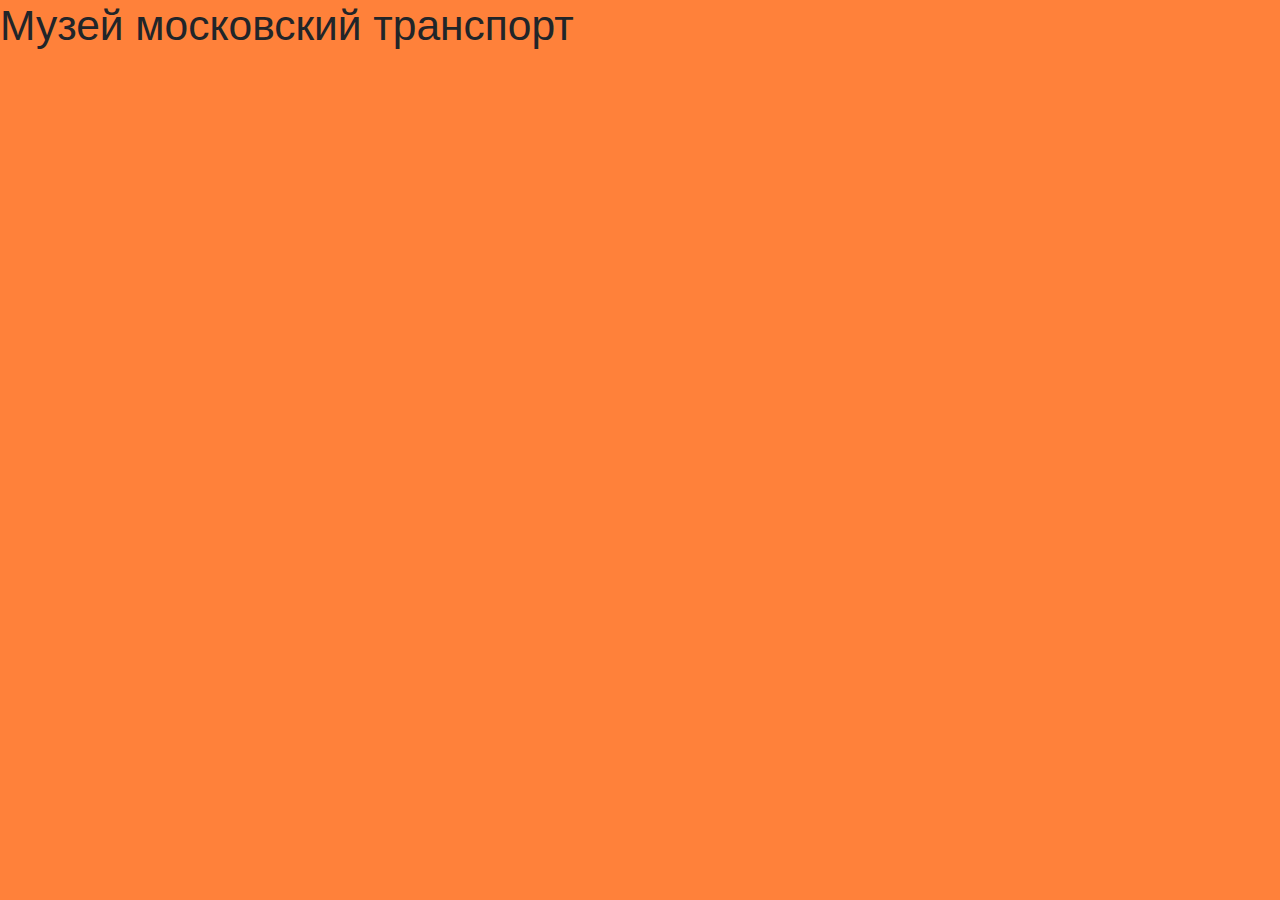
<file: index.html>
<!DOCTYPE html>
<html>
	<head>
		<title>Геймификация Музея Московского Транспорта</title>
		<meta charset="utf-8">
		<link rel="stylesheet" href="https://cdn.jsdelivr.net/npm/bootstrap@4.0.0/dist/css/bootstrap.min.css" integrity="sha384-Gn5384xqQ1aoWXA+058RXPxPg6fy4IWvTNh0E263XmFcJlSAwiGgFAW/dAiS6JXm" crossorigin="anonymous">
		<link rel="stylesheet" type="text/css" href="assets/css/main.css">
		<meta name='viewport' content='width=device-width, initial-scale=1.0, maximum-scale=1.0, user-scalable=0' />
	</head>
	<body>
		<h1>Музей московский транспорт</h1>
	</body>
</html>
</file>
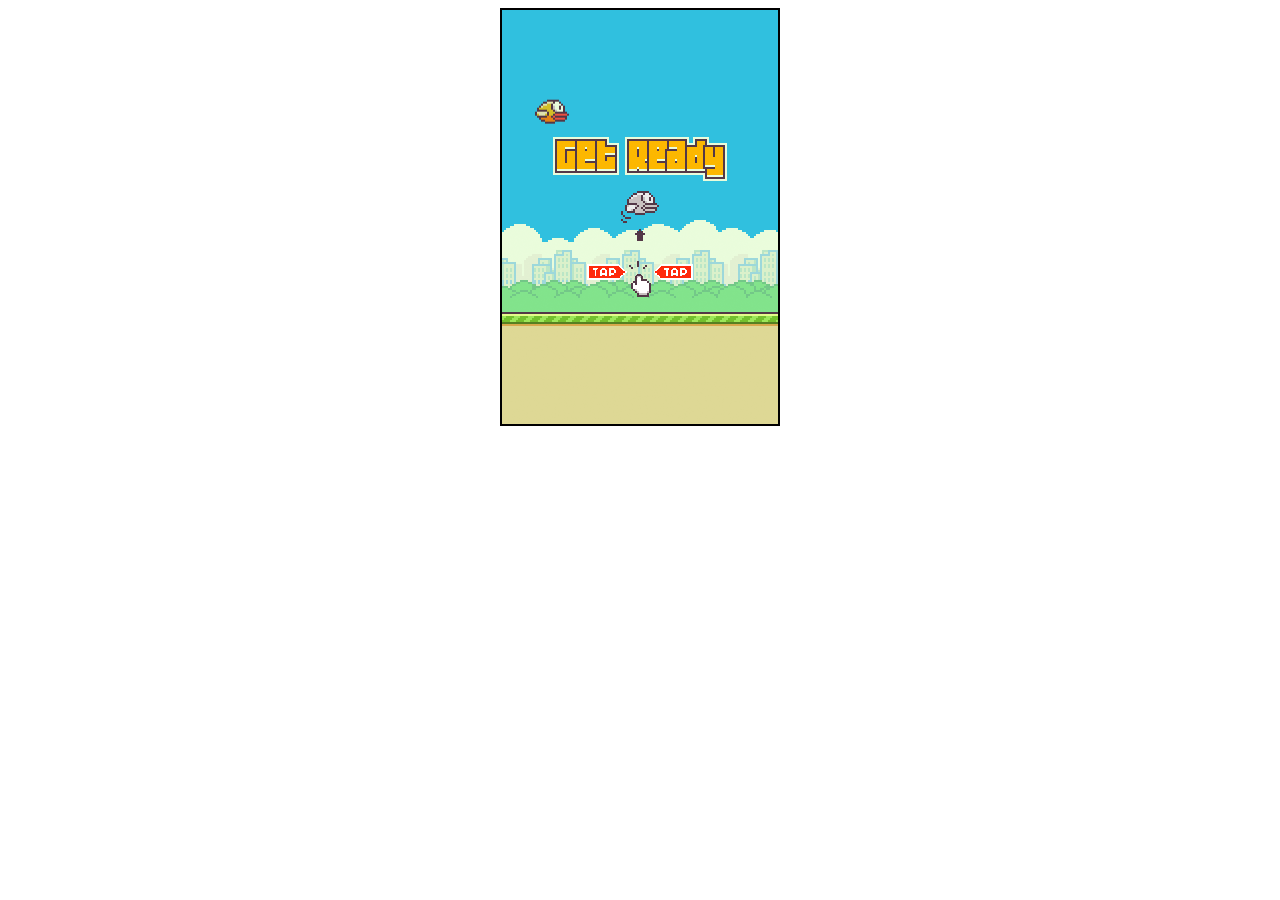
<file: flappy/index.html>
<!DOCTYPE html>
<html lang="en">
<head>
    <meta charset="UTF-8">
    <meta name="viewport" content="width=device-width, initial-scale=1.0">
    <meta http-equiv="X-UA-Compatible" content="ie=edge">
    <title>FlappyBird</title>
    <link rel="stylesheet" href="style.css" > 
    <link href="https://fonts.googleapis.com/css?family=Squada+One&display=swap" rel="stylesheet">
</head>
<body>
    <canvas id="canvas" width="276" height="414"></canvas>
    <script src="game.js"></script>
</body>
</html>
</file>
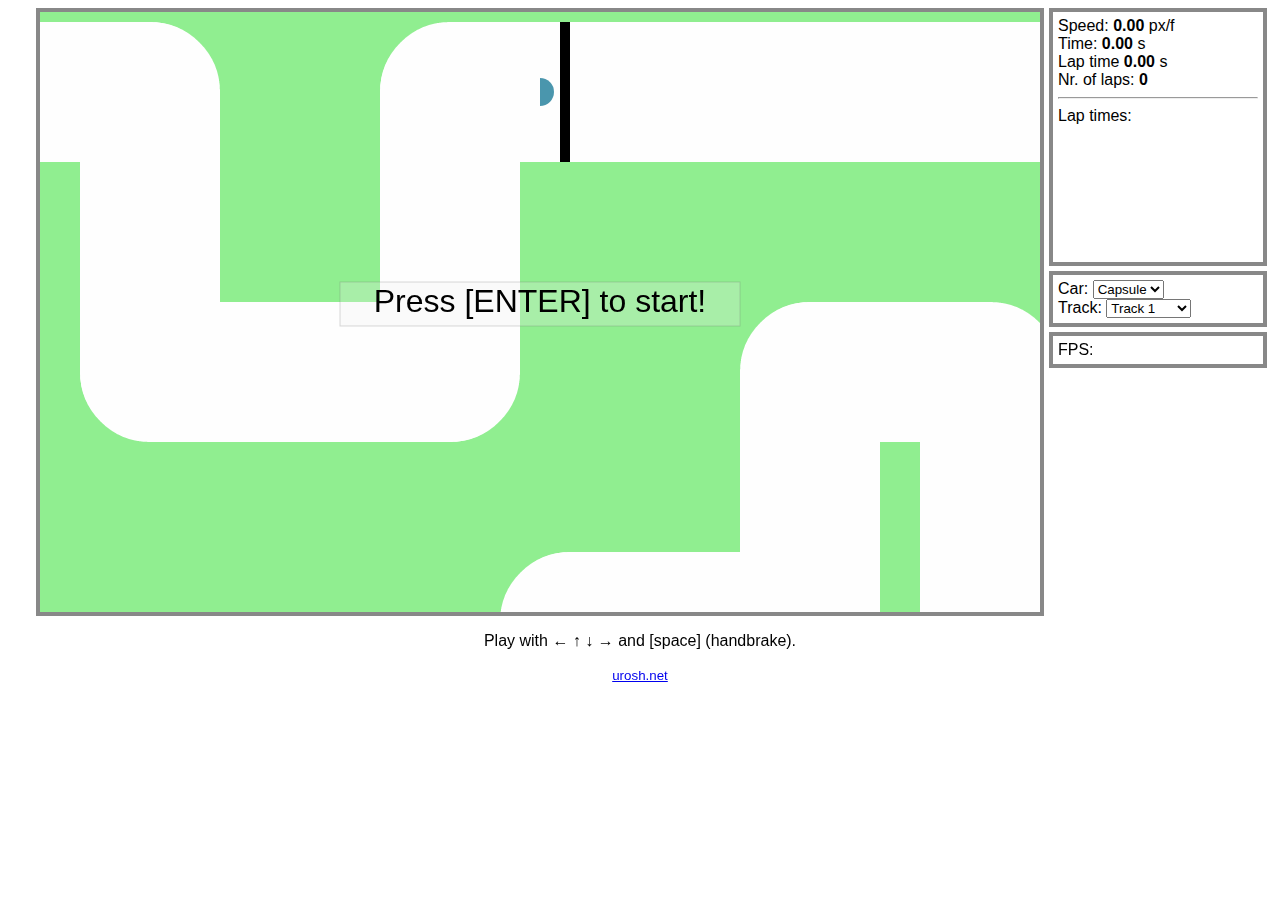
<file: race/index.html>
<!DOCTYPE HTML>
<html>
	<head>
		<meta charset="UTF-8">
		<title>Race</title>
		<style>
		body {
			font-family: "Helvetica Neue", Helvetica, Arial, sans-serif;
		}
		#container {
			width: 1208px;
			display: block;
			margin-left: auto;
			margin-right: auto;
		}
		#canvasContainer {
			width: 1008px;
			float: left;
		}
		#statsContainer {
			width: 200px;
			float: right;
		}
		.row {
			width: inherit;
			display: inline-block;
		}
		.border {
			border: 4px solid #888;
		}
		.box {
			display: block; 
			width: 100%;
			margin: 0px 5px;
			margin-bottom: 5px;
			padding: 5px;
		}
		.lapList {
			height: 100px;
			overflow-y: auto;
		}
		.canvas {
			float: right;
		}
		.center {
			text-align: center;
		}
		.hidden {
			display: none;
		}

		a:visited {
			color: #000;
		}

		a:hover {
			color: #999;
		}

		span.b {
			font-weight: bold;
		}
		</style>
		<script>function keyHandler () { }</script>
	</head>
	<body onkeydown="keyHandler(event)" onkeyup="keyHandler(event)">
		<div id="container">
			<div id="canvasContainer">
				<canvas id="raceTrack" width="1000" height="600" class="border canvas"></canvas>
			</div>
			<div id="statsContainer">
				<div class="border box">
						Speed: <span id="speed" class="b">0.00</span> px/f <br>
						Time: <span id="time" class="b">0.00</span> s <br>
						Lap time <span id="lapTime" class="b">0.00</span> s <br>
						Nr. of laps: <span id="nrLaps" class="b">0</span> <br>
						<hr>
						Lap times: <ol id="lapTimes" class="lapList"></ol>
				</div>
				<div class="border box">
					Car: <select name="selectCar" onchange=""><option value="car1">Capsule</option></select><br>
					Track: <select name="selectTrack" onchange="selectTrack();"></select>
				</div>
				<div class="border box">
					FPS: <span id="fps"></span>
				</div>
			</div>
			<div class="row center">
				<p class="controls">Play with &larr; &uarr; &darr; &rarr; and [space] (handbrake).</p>
			</div>
			<div class="row center">
				<small><a href="http://urosh.net/">urosh.net</a></small>
			</div>
		</div>
		<div class="hidden"><img id="track"><img id="hiddenTrack"><canvas id="hiddenCanvas" width="750" height="500"></canvas></div>
		<script src='race.js'></script>
	</body>
</html>
</file>
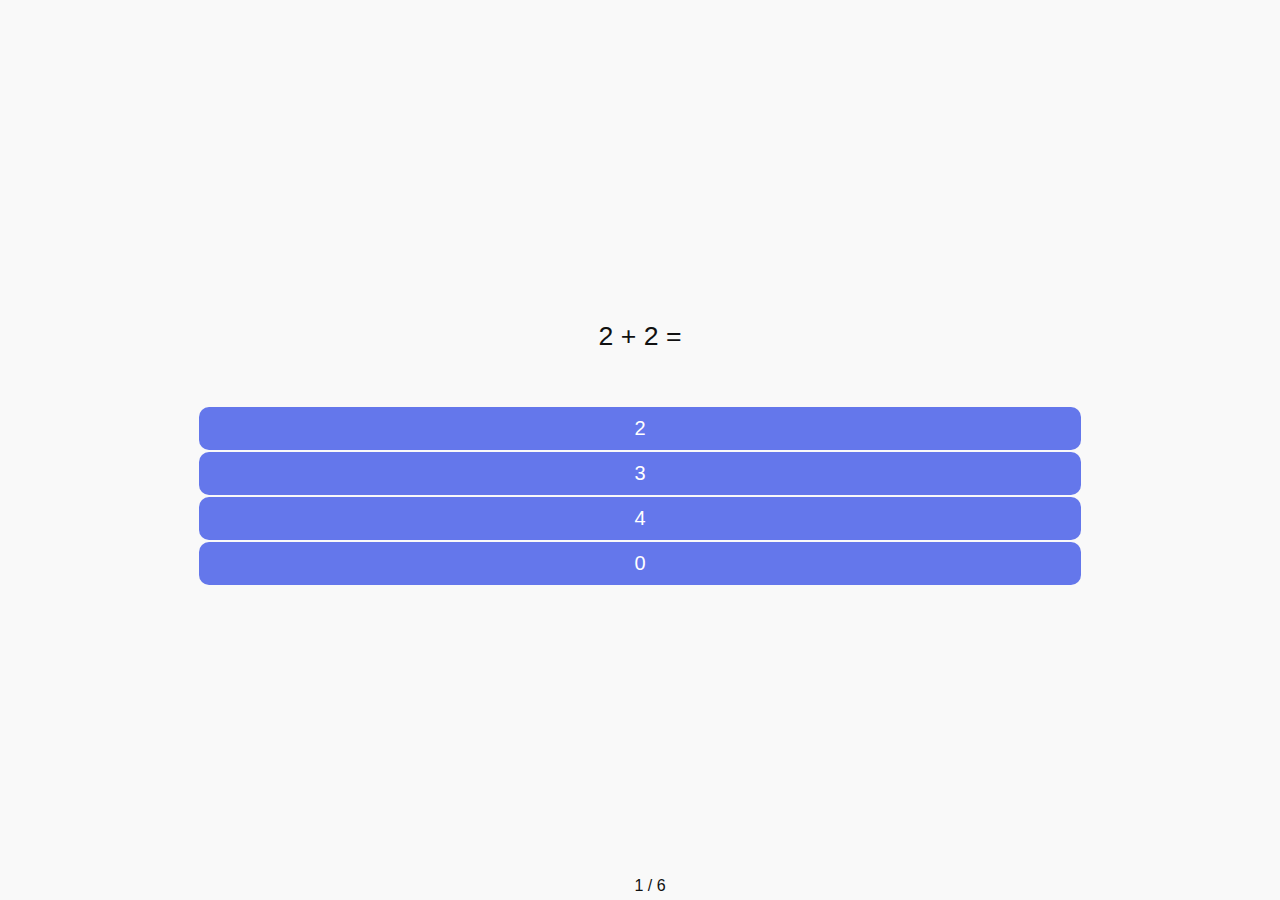
<file: quiz.html>
<!DOCTYPE html>
<html>
	<head>
		<title>Quiz</title>
		<meta charset="utf-8">
		<link rel="stylesheet" type="text/css" href="assets/css/app.css">
		<meta name='viewport' content='width=device-width, initial-scale=1.0, maximum-scale=1.0, user-scalable=0' />
		<meta name="apple-mobile-web-app-capable" content="yes">
		<meta name="mobile-web-app-capable" content="yes">
		<meta name="HandheldFriendly" content="true"/>
	</head>
	<body>
		<div class="wrapper">
			<main class="main">
				<div class="quiz__head">
					<div class="head__content" id="head">Lorem ipsum dolor sit amet consectetur adipisicing elit. Ut ducimus odit accusamus, illum quas magni provident odio praesentium commodi sint, porro harum, minus cupiditate architecto culpa aut ex dolore officia.</div>
				</div>
				<div class="quiz__body">
					<div class="buttons">
						<div class="buttons__content" id="buttons">
							<button class="button">Default button</button><br>
							<button class="button button_wrong">Wrong answer</button><br>
							<button class="button button_correct">Correct answer</button><br>
							<button class="button button_passive">Unclicked button</button><br>
						</div>
					</div>

					<div class="quiz__footer">
						<div class="footer__content" id="pages">0 / 0</div>
					</div>
				</div>
				
			</main>
		</div>
		<script type="text/javascript" src="assets/js/app.js"></script>
	</body>
</html>
</file>
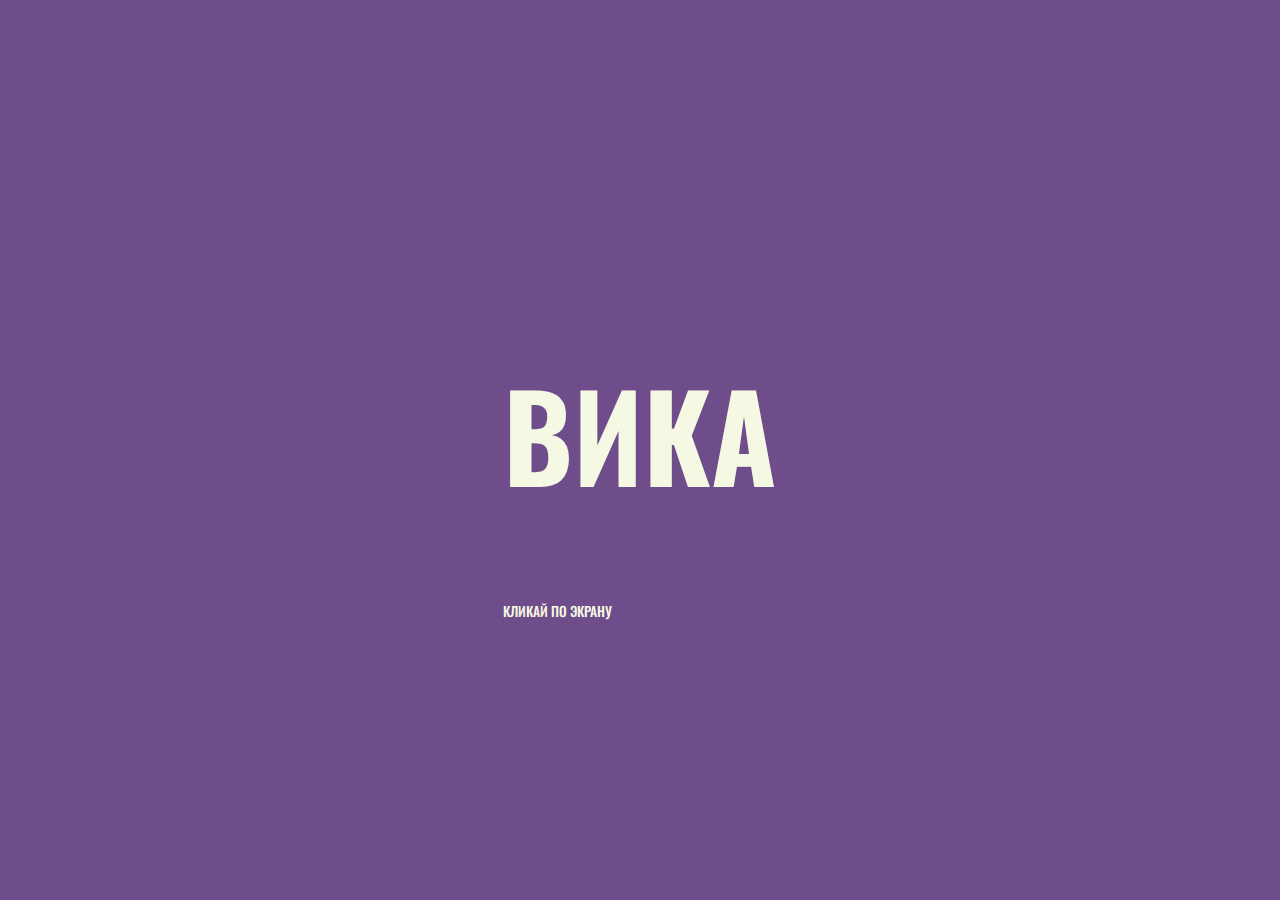
<file: secret.html>
<!DOCTYPE html>
<html>
	<head>
		<title>Секретная страница</title>
		<meta charset="utf-8">
		<link rel="stylesheet" type="text/css" href="assets/css/main.css">
		<meta name='viewport' content='width=device-width, initial-scale=1.0, maximum-scale=1.0, user-scalable=0' />
		<link rel="preconnect" href="https://fonts.googleapis.com">
		<link rel="preconnect" href="https://fonts.gstatic.com" crossorigin>
		<link href="https://fonts.googleapis.com/css2?family=Oswald:wght@500&display=swap" rel="stylesheet">
		<link rel="stylesheet" href="https://cdn.jsdelivr.net/npm/bootstrap@4.6.2/dist/css/bootstrap.min.css" integrity="sha384-xOolHFLEh07PJGoPkLv1IbcEPTNtaed2xpHsD9ESMhqIYd0nLMwNLD69Npy4HI+N" crossorigin="anonymous">
		<style>
			body{
				margin: 0;
				padding: 0;
				height: 100vh;
				width: 100%;
				background-color: #6F4D8B;
			}
			.wrap{
				width: 100%;
				height: 100%;
				background-color: #6F4D8B;
				display: flex;
				justify-content: center;
				align-items: center;
				flex-wrap: wrap;
			}

			.wrap h1{
				font-family: 'Oswald', sans-serif;
				font-size: 7rem;
				color: #F5F8E2;
				text-transform: uppercase;
				font-weight: 700;
			}

			.wrap p{
				font-family: 'Oswald', sans-serif;
				font-size: 0.8rem;
				color: #F5F8E2;
				text-transform: uppercase;
				font-weight: 500;
				display: block;
			}
			
			.unselectable {
  				-webkit-touch-callout: none; /* iOS Safari */
  				-webkit-user-select: none;   /* Chrome/Safari/Opera */
  				-khtml-user-select: none;    /* Konqueror */
  				-moz-user-select: none;      /* Firefox */
  				-ms-user-select: none;       /* Internet Explorer/Edge */
  				user-select: none;           
			}

			@media (max-width: 989px) {
			  .wrap h1{
			  	font-size: 3rem;
			  }

			  .wrap p{
			  	font-size: 0.5rem;
			  }
			}
		</style>
	</head>
	<body>
		<div class="wrap">
			<div class="row">
				<div class="col-12 text-center">
					<h1 class="unselectable">Вика</h1>
				</div>
				<div class="col-12 text-center mt-5">
					<p class="unselectable">Кликай по экрану</p>
				</div>
			</div>
		</div>
	</body>
	<script>
		const words = ["Вика", "Улыбнись!", "Ты прекрасна!", "У тебя всё получится!", ":)"]
		let idx = 0
		let wordHolder = document.querySelector(".wrap h1")
		let hintHolder = document.querySelector(".wrap p")
		document.addEventListener("click", function(e){
			hintHolder.innerHTML = ""
			idx++
			if(idx < 5) wordHolder.innerHTML = words[idx]
			else {
				idx = 0
				wordHolder.innerHTML = words[idx]
				hintHolder.innerHTML = "Кликай по экрану"
			}
		})
	</script>
</html>
</file>
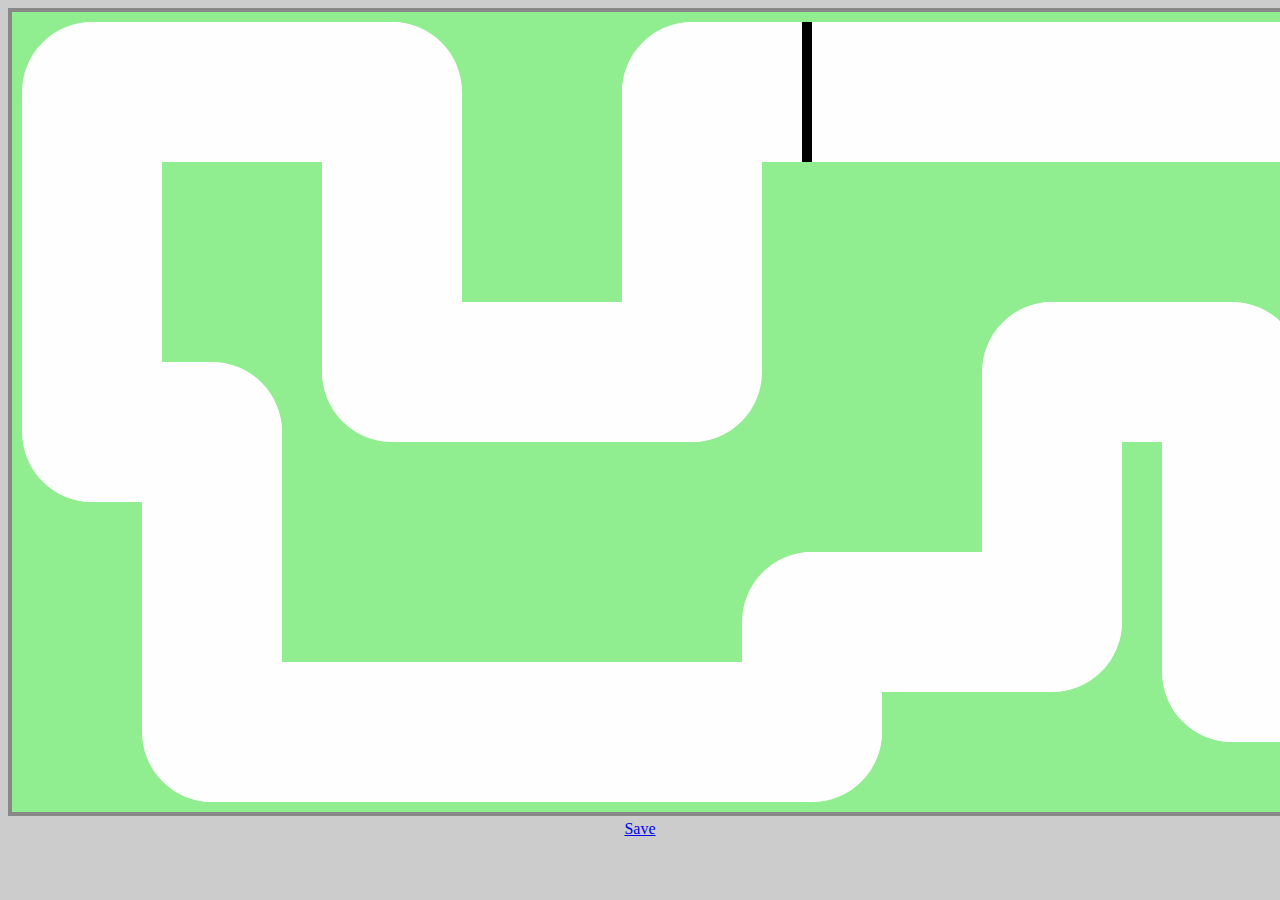
<file: race/tracks/trackGenerator.html>
<!DOCTYPE HTML>
<html>
	<head>
		<meta charset="UTF-8">
		<title>Track Generator</title>
	</head>
	<body style="text-align: center;">
		<div>
			<canvas id="track" style="border-style: solid; border-width: 4px; border-color: #888;"></canvas>
			<div><a id="url" href="#">Save</a></div>
		</div>
		<script src='trackGenerator.js'></script>
	</body>
</html>
</file>
<file: assets/css/main.css>
@import url('https://fonts.googleapis.com/css2?family=Montserrat:wght@500&family=Open+Sans:wght@500&display=swap');

body, html{
	background: #FF813A;
	font-family: "Open Sanf", sans-serif;
	font-weight: 500;
	font-size: 17px;
}
</file>
<file: flappy/style.css>
#canvas
{
    background-color:#30c0df;
    border: 2px solid black;
    display: block;
    margin: auto;
    padding: auto;
    
}
</file>
<file: assets/css/app.css>
body, html
{
	width: 100%;
	height: 100%;
	margin: 0;
	padding: 0;
	overflow: hidden;
	font-size: 16px;
	font-family: helvetica, arial;
	background: #f9f9f9;
	color: #111;
}

.wrapper
{
	width: 100%;
	height: 100%;
	display: table;
}

.main
{
	display: table-cell;
	vertical-align: middle;
	text-align: center;
}

.quiz-frame
{
	border: 0;
	box-shadow: 0 0 10px rgba(0,0,0,0.5);
}

.quiz__head
{
	font-size: 20pt;
	margin: 10px;
	margin-bottom: 50px;
}

.head__content 
{
	padding: 5px;
}

.quiz__body
{
	margin: 10px;
}

.quiz__footer 
{
	position: absolute;
	bottom: 0;
	display: block;
	width: 100%;
}

.footer__content 
{
	padding: 5px;
}

.button
{
	border: 0;
	border-radius: 10px;
	background: #6477EB;
	color: #fff;
	padding: 10px 25px;
	width: 70%;
	font-size: 15pt;
	display: block;
	margin: 2px auto;
	cursor: pointer;
}

.button_wrong 
{
	background: #EB6465;
}

.button_correct
{
	background: #5EB97D;
}

.button_passive
{
	background: #B3B3B3;
}
</file>
